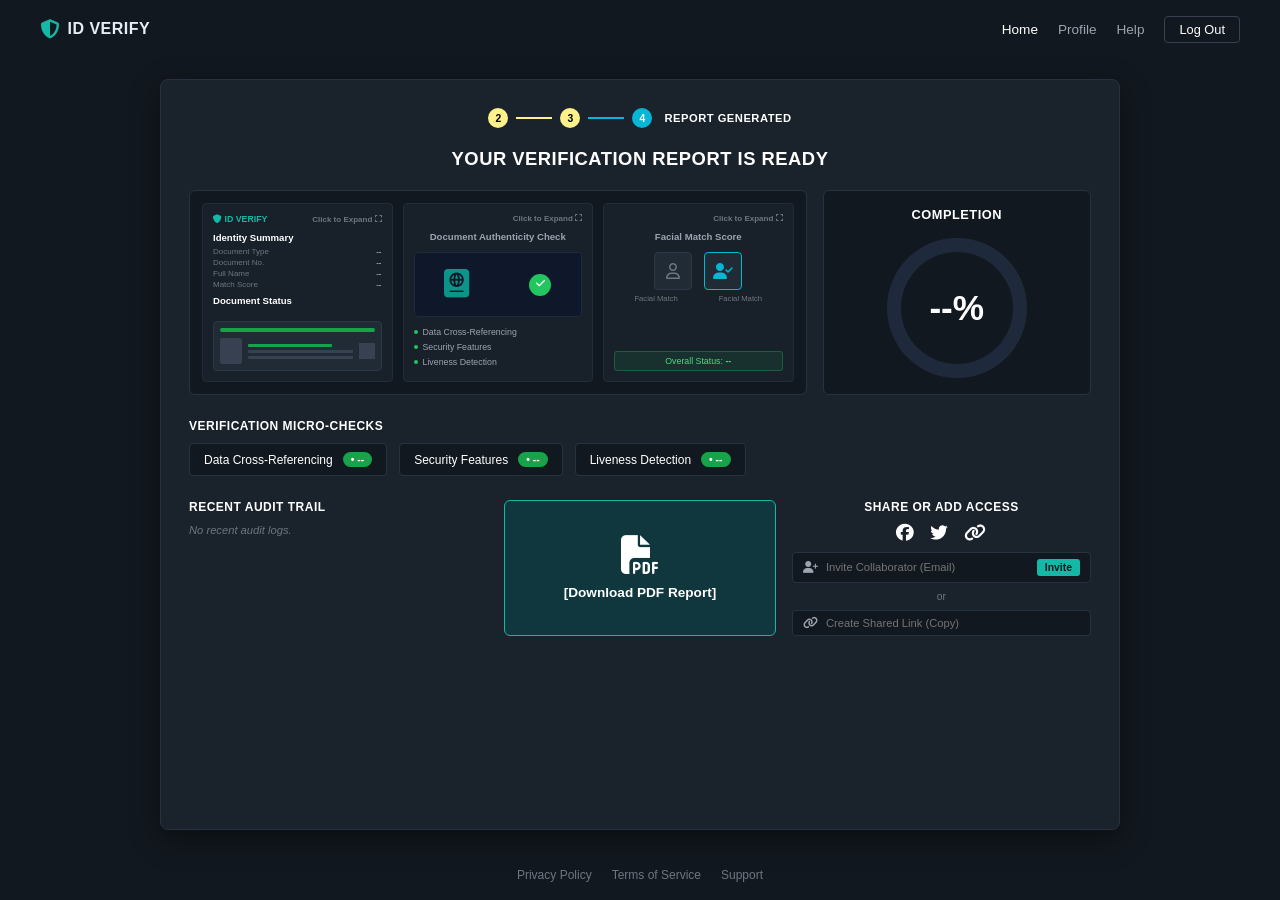
<file: police_index.html>
<!DOCTYPE html>
<html lang="en">
<head>
  <meta charset="UTF-8">
  <meta name="viewport" content="width=device-width, initial-scale=1.0">
  <title>ID VERIFY - Verification Report</title>
  <link rel="stylesheet" href="police_style.css">
  <link rel="stylesheet" href="https://cdnjs.cloudflare.com/ajax/libs/font-awesome/6.4.0/css/all.min.css">
</head>
<body>

  <div id="toast-container" class="toast-container"></div>

  <div id="modal-overlay" class="modal-overlay">
    <div class="modal-square-box">
      <button class="modal-close-btn" id="modal-close">&times;</button>
      <div id="modal-content-area" class="modal-body-content"></div>
    </div>
  </div>

  <header>
    <div class="logo">
      <i class="fa-solid fa-shield-halved logo-icon"></i>
      <span>ID VERIFY</span>
    </div>
    <nav>
      <a href="#" class="nav-link active">Home</a>
      <a href="#" class="nav-link">Profile</a>
      <a href="#" class="nav-link">Help</a>
      <button class="btn-logout interactive-btn" id="btn-logout" type="button">Log Out</button>
    </nav>
  </header>

  <main>
    <div class="dashboard-card">

      <div class="steps-container">
        <div class="step-circle inactive">2</div>
        <div class="step-line inactive"></div>
        <div class="step-circle inactive">3</div>
        <div class="step-line active"></div>
        <div class="step-circle active">4</div>
        <span class="step-label">REPORT GENERATED</span>
      </div>

      <h1 class="main-title">YOUR VERIFICATION REPORT IS READY</h1>

      <div class="top-grid">
        
        <div class="inner-cards-group">
          
          <div class="sub-card zoomable-card" id="card-identity-summary" data-title="Identity Summary Details">
            <div class="card-header-mini">
              <span><i class="fa-solid fa-shield"></i> ID VERIFY</span>
              <span style="font-size: 0.5rem; color: #6e7681;">Click to Expand <i class="fa-solid fa-expand"></i></span>
            </div>
            
            <div class="summary-section">
              <div class="summary-title">Identity Summary</div>
              <div class="table-mini">
                <div class="tr"><span class="td-key">Document Type</span><span class="td-val" id="doc-type">--</span></div>
                <div class="tr"><span class="td-key">Document No.</span><span class="td-val" id="doc-no">--</span></div>
                <div class="tr"><span class="td-key">Full Name</span><span class="td-val" id="full-name">--</span></div>
                <div class="tr"><span class="td-key">Match Score</span><span class="td-val" id="match-score">--</span></div>
              </div>
            </div>

            <div class="summary-title" style="margin-top: 6px;">Document Status</div>
            <div class="id-card-preview">
              <div class="id-header"></div>
              <div class="id-body">
                <div class="id-photo"></div>
                <div class="id-lines">
                  <div class="id-line green"></div>
                  <div class="id-line"></div>
                  <div class="id-line"></div>
                </div>
                <div class="id-qr"></div>
              </div>
            </div>
          </div>

          <div class="sub-card zoomable-card" id="card-authenticity" data-title="Document Authenticity Check Details">
            <div class="card-header-mini" style="justify-content: flex-end;">
              <span style="font-size: 0.5rem; color: #6e7681;">Click to Expand <i class="fa-solid fa-expand"></i></span>
            </div>
            <div class="card-title-center">Document Authenticity Check</div>
            <div class="passport-box">
              <div class="passport-icon"><i class="fa-solid fa-passport"></i></div>
              <div class="green-check-circle"><i class="fa-solid fa-check"></i></div>
            </div>
            <div class="check-list">
              <div class="check-item"><span class="dot"></span> Data Cross-Referencing</div>
              <div class="check-item"><span class="dot"></span> Security Features</div>
              <div class="check-item"><span class="dot"></span> Liveness Detection</div>
            </div>
          </div>

          <div class="sub-card zoomable-card" id="card-facial-match" data-title="Facial Match Score Details">
            <div class="card-header-mini" style="justify-content: flex-end;">
              <span style="font-size: 0.5rem; color: #6e7681;">Click to Expand <i class="fa-solid fa-expand"></i></span>
            </div>
            <div class="card-title-center">Facial Match Score</div>
            <div class="facial-comparison">
              <div class="face-box"><i class="fa-regular fa-user"></i></div>
              <div class="face-box highlight"><i class="fa-solid fa-user-check"></i></div>
            </div>
            <div class="face-labels">
              <span>Facial Match</span>
              <span>Facial Match</span>
            </div>
            <div class="status-badge-container">
              <div class="overall-badge">Overall Status: <strong id="overall-status">--</strong></div>
            </div>
          </div>

        </div>

        <div class="completion-card">
          <div class="gauge-title">COMPLETION</div>
          <div class="gauge-ring" id="gauge-ring">
            <div class="gauge-center" id="completion-text">--%</div>
          </div>
        </div>

      </div>

      <div class="section-label">VERIFICATION MICRO-CHECKS</div>
      <div class="micro-checks-row">
        <div class="micro-badge clickable-badge" data-check="Data Cross-Referencing">
          <span>Data Cross-Referencing</span>
          <span class="tag tag-green" id="tag-cross">• --</span>
        </div>
        <div class="micro-badge clickable-badge" data-check="Security Features">
          <span>Security Features</span>
          <span class="tag tag-green" id="tag-security">• --</span>
        </div>
        <div class="micro-badge clickable-badge" data-check="Liveness Detection">
          <span>Liveness Detection</span>
          <span class="tag tag-green" id="tag-liveness">• --</span>
        </div>
      </div>

      <div class="bottom-grid">
        
        <div>
          <div class="section-label">RECENT AUDIT TRAIL</div>
          <div class="audit-list" id="audit-trail-container">
            <div class="empty-trail-text">No recent audit logs.</div>
          </div>
        </div>

        <div class="pdf-card interactive-btn" id="btn-pdf-download">
          <i class="fa-solid fa-file-pdf pdf-icon" id="pdf-icon"></i>
          <span class="pdf-label" id="pdf-text">[Download PDF Report]</span>
        </div>

        <div>
          <div class="section-label" style="text-align: center;">SHARE OR ADD ACCESS</div>
          <div class="share-box">
            <div class="social-row">
              <i class="fa-brands fa-facebook social-icon" data-platform="Facebook"></i>
              <i class="fa-brands fa-twitter social-icon" data-platform="Twitter"></i>
              <i class="fa-solid fa-link social-icon" data-platform="Link"></i>
            </div>
            
            <form id="invite-form" class="input-group">
              <i class="fa-solid fa-user-plus icon-left"></i>
              <input type="email" id="invite-email" placeholder="Invite Collaborator (Email)" required>
              <button type="submit" class="btn-submit-mini">Invite</button>
            </form>
            
            <div class="or-divider">or</div>
            
            <div class="input-group copy-group interactive-click" id="btn-copy-link">
              <i class="fa-solid fa-link icon-left"></i>
              <input type="text" id="copy-input-text" placeholder="Create Shared Link (Copy)" readonly>
            </div>
          </div>
        </div>

      </div>

    </div>
  </main>

  <footer>
    <a href="#">Privacy Policy</a>
    <a href="#">Terms of Service</a>
    <a href="#">Support</a>
  </footer>

  <script src="police_script.js"></script>
</body>
</html>
</file>
<file: police_style.css>
* {
  box-sizing: border-box;
  margin: 0;
  padding: 0;
  font-family: -apple-system, BlinkMacSystemFont, "Segoe UI", Roboto, sans-serif;
}

body {
  background-color: #12181f;
  color: #e6edf3;
  min-height: 100vh;
  display: flex;
  flex-direction: column;
  justify-content: space-between;
}

.toast-container {
  position: fixed;
  top: 20px;
  right: 20px;
  z-index: 99999;
  display: flex;
  flex-direction: column;
  gap: 10px;
}

.toast {
  background-color: #1a222c;
  border: 1px solid #14b8a6;
  color: #ffffff;
  padding: 10px 18px;
  border-radius: 6px;
  font-size: 0.8rem;
  box-shadow: 0 4px 15px rgba(0,0,0,0.5);
  display: flex;
  align-items: center;
  gap: 10px;
  animation: slideIn 0.3s ease, fadeOut 0.3s ease 2.7s forwards;
}

@keyframes slideIn {
  from { transform: translateX(100%); opacity: 0; }
  to { transform: translateX(0); opacity: 1; }
}

@keyframes fadeOut {
  from { opacity: 1; }
  to { opacity: 0; }
}

.modal-overlay {
  position: fixed;
  top: 0;
  left: 0;
  width: 100vw;
  height: 100vh;
  background-color: rgba(0, 0, 0, 0.8);
  backdrop-filter: blur(6px);
  z-index: 10000;
  display: flex;
  align-items: center;
  justify-content: center;
  opacity: 0;
  pointer-events: none;
  transition: opacity 0.3s ease;
}

.modal-overlay.active {
  opacity: 1;
  pointer-events: auto;
}

.modal-square-box {
  background-color: #1a222c;
  border: 2px solid #14b8a6;
  border-radius: 12px;
  width: 85vw;
  height: 85vw;
  max-width: 440px;
  max-height: 440px;
  aspect-ratio: 1 / 1;
  box-shadow: 0 20px 50px rgba(0, 0, 0, 0.9);
  position: relative;
  display: flex;
  flex-direction: column;
  justify-content: center;
  padding: 24px;
  transform: scale(0.6);
  transition: transform 0.3s cubic-bezier(0.175, 0.885, 0.32, 1.275);
}

.modal-overlay.active .modal-square-box {
  transform: scale(1);
}

.modal-close-btn {
  position: absolute;
  top: 10px;
  right: 14px;
  background: transparent;
  border: none;
  color: #9ca3af;
  font-size: 1.6rem;
  cursor: pointer;
  transition: color 0.2s;
  z-index: 10;
}

.modal-close-btn:hover {
  color: #ffffff;
}

.modal-body-content {
  width: 100%;
  height: 100%;
  display: flex;
  flex-direction: column;
  justify-content: center;
}

.modal-body-content .sub-card {
  background: transparent;
  border: none;
  padding: 0;
  height: 100%;
  display: flex;
  flex-direction: column;
  justify-content: space-evenly;
}

.modal-body-content .tr {
  font-size: 0.85rem;
  padding: 6px 0;
  border-bottom: 1px solid #28323f;
}

.modal-body-content .td-key { color: #9ca3af; }
.modal-body-content .td-val { font-size: 0.9rem; font-weight: 700; color: #ffffff; }

.modal-body-content .summary-title,
.modal-body-content .card-title-center {
  font-size: 1.1rem;
  font-weight: 700;
  color: #14b8a6;
  text-align: center;
}

.modal-body-content .passport-box {
  height: 100px;
}

.modal-body-content .passport-icon { font-size: 2.8rem; }
.modal-body-content .green-check-circle { width: 32px; height: 32px; font-size: 1rem; }

.modal-body-content .check-list {
  font-size: 0.85rem;
  gap: 10px;
}

.modal-body-content .face-box {
  width: 65px;
  height: 65px;
  font-size: 1.8rem;
}

.modal-body-content .face-labels {
  font-size: 0.75rem;
}

.modal-body-content .overall-badge {
  font-size: 0.85rem;
  padding: 8px;
}

.zoomable-card {
  cursor: pointer;
  transition: transform 0.2s ease, border-color 0.2s ease, box-shadow 0.2s ease;
}

.zoomable-card:hover {
  transform: translateY(-3px) scale(1.02);
  border-color: #14b8a6;
  box-shadow: 0 6px 20px rgba(20, 184, 166, 0.2);
}

/* Header Navbar */
header {
  display: flex;
  justify-content: space-between;
  align-items: center;
  padding: 16px 40px;
  background-color: #12181f;
}

.logo {
  display: flex;
  align-items: center;
  gap: 8px;
  font-weight: 700;
  font-size: 1rem;
  letter-spacing: 0.5px;
}

.logo-icon {
  color: #14b8a6;
  font-size: 1.2rem;
}

nav {
  display: flex;
  align-items: center;
  gap: 20px;
}

nav a.nav-link {
  color: #9ca3af;
  text-decoration: none;
  font-size: 0.85rem;
  transition: color 0.2s;
}

nav a.nav-link.active, nav a.nav-link:hover {
  color: #ffffff;
}

.btn-logout {
  background: transparent;
  border: 1px solid #374151;
  color: #ffffff;
  padding: 5px 14px;
  border-radius: 4px;
  font-size: 0.8rem;
  cursor: pointer;
  transition: all 0.2s;
}

.btn-logout:hover {
  background-color: rgba(239, 68, 68, 0.15);
  border-color: #ef4444;
  color: #ef4444;
}

main {
  display: flex;
  justify-content: center;
  padding: 20px;
  flex: 1;
}

.dashboard-card {
  background-color: #1a222c;
  border: 1px solid #28323f;
  border-radius: 8px;
  max-width: 960px;
  width: 100%;
  padding: 28px;
  box-shadow: 0 10px 30px rgba(0, 0, 0, 0.4);
}

.steps-container {
  display: flex;
  align-items: center;
  justify-content: center;
  gap: 8px;
  margin-bottom: 20px;
}

.step-circle {
  width: 20px;
  height: 20px;
  border-radius: 50%;
  font-size: 0.65rem;
  display: flex;
  align-items: center;
  justify-content: center;
  font-weight: 700;
}

.step-circle.inactive { background-color: #fef08a; color: #000000; }
.step-circle.active { background-color: #06b6d4; color: #ffffff; }

.step-line { height: 2px; width: 36px; }
.step-line.inactive { background-color: #fef08a; }
.step-line.active { background-color: #06b6d4; }

.step-label {
  font-size: 0.7rem;
  font-weight: 700;
  color: #ffffff;
  margin-left: 4px;
  letter-spacing: 0.5px;
}

.main-title {
  text-align: center;
  font-size: 1.15rem;
  font-weight: 700;
  letter-spacing: 0.5px;
  margin-bottom: 20px;
  color: #ffffff;
}

.top-grid {
  display: grid;
  grid-template-columns: 2.3fr 1fr;
  gap: 16px;
  margin-bottom: 24px;
}

.inner-cards-group {
  background-color: #12181f;
  border: 1px solid #28323f;
  border-radius: 6px;
  padding: 12px;
  display: grid;
  grid-template-columns: repeat(3, 1fr);
  gap: 10px;
}

.sub-card {
  background-color: #18202a;
  border: 1px solid #232d39;
  border-radius: 4px;
  padding: 10px;
  display: flex;
  flex-direction: column;
}

.card-header-mini {
  display: flex;
  justify-content: space-between;
  align-items: center;
  font-size: 0.55rem;
  font-weight: 700;
  color: #14b8a6;
  margin-bottom: 8px;
}

.card-title-center {
  font-size: 0.6rem;
  font-weight: 700;
  color: #9ca3af;
  text-align: center;
  margin-bottom: 10px;
}

.summary-title {
  font-size: 0.6rem;
  font-weight: 700;
  color: #ffffff;
  margin-bottom: 4px;
}

.table-mini { display: flex; flex-direction: column; gap: 2px; }
.tr { display: flex; justify-content: space-between; font-size: 0.5rem; }
.td-key { color: #6e7681; }
.td-val { color: #9ca3af; font-weight: 600; }

.id-card-preview {
  background-color: #212b36;
  border: 1px solid #2d3846;
  border-radius: 4px;
  padding: 6px;
  margin-top: auto;
}

.id-header { height: 4px; background-color: #16a34a; border-radius: 2px; margin-bottom: 6px; }
.id-body { display: flex; align-items: center; gap: 6px; }
.id-photo { width: 22px; height: 26px; background-color: #374151; border-radius: 2px; }
.id-lines { flex: 1; display: flex; flex-direction: column; gap: 3px; }
.id-line { height: 3px; background-color: #374151; border-radius: 1px; }
.id-line.green { background-color: #16a34a; width: 80%; }
.id-qr { width: 16px; height: 16px; background-color: #374151; }

.passport-box {
  background-color: #0f172a;
  border: 1px solid #1e293b;
  border-radius: 4px;
  height: 65px;
  display: flex;
  align-items: center;
  justify-content: space-around;
  margin-bottom: 10px;
}

.passport-icon { font-size: 1.8rem; color: #0d9488; }
.green-check-circle {
  width: 22px;
  height: 22px;
  background-color: #22c55e;
  border-radius: 50%;
  display: flex;
  align-items: center;
  justify-content: center;
  color: #ffffff;
  font-size: 0.65rem;
}

.check-list { display: flex; flex-direction: column; gap: 5px; font-size: 0.55rem; color: #9ca3af; }
.check-item { display: flex; align-items: center; gap: 5px; }
.dot { width: 4px; height: 4px; background-color: #22c55e; border-radius: 50%; }

.facial-comparison { display: flex; justify-content: center; gap: 12px; margin-bottom: 4px; }
.face-box {
  width: 38px;
  height: 38px;
  border-radius: 4px;
  background-color: #212b36;
  border: 1px solid #2d3846;
  display: flex;
  align-items: center;
  justify-content: center;
  font-size: 1rem;
  color: #6e7681;
}

.face-box.highlight { color: #06b6d4; border-color: #06b6d4; }
.face-labels { display: flex; justify-content: space-around; font-size: 0.48rem; color: #6e7681; margin-bottom: 12px; }
.status-badge-container { margin-top: auto; }

.overall-badge {
  background-color: rgba(34, 197, 94, 0.1);
  border: 1px solid rgba(34, 197, 94, 0.3);
  color: #4ade80;
  text-align: center;
  font-size: 0.55rem;
  padding: 4px 2px;
  border-radius: 3px;
}

.completion-card {
  background-color: #12181f;
  border: 1px solid #28323f;
  border-radius: 6px;
  display: flex;
  flex-direction: column;
  align-items: center;
  justify-content: center;
  padding: 16px;
}

.gauge-title { font-size: 0.8rem; font-weight: 700; color: #ffffff; margin-bottom: 16px; letter-spacing: 0.5px; }

.gauge-ring {
  width: 140px;
  height: 140px;
  border-radius: 50%;
  background: conic-gradient(#1e293b 0% 100%);
  display: flex;
  align-items: center;
  justify-content: center;
  transition: background 0.05s linear;
}

.gauge-center {
  width: 112px;
  height: 112px;
  background-color: #12181f;
  border-radius: 50%;
  display: flex;
  align-items: center;
  justify-content: center;
  font-size: 2.2rem;
  font-weight: 800;
  color: #ffffff;
}

.section-label { font-size: 0.75rem; font-weight: 700; color: #ffffff; margin-bottom: 10px; letter-spacing: 0.5px; }

.micro-checks-row { display: flex; gap: 12px; margin-bottom: 24px; }

.micro-badge {
  background-color: #12181f;
  border: 1px solid #28323f;
  border-radius: 4px;
  padding: 8px 14px;
  font-size: 0.75rem;
  display: flex;
  align-items: center;
  gap: 10px;
  color: #ffffff;
  transition: all 0.2s ease;
}

.clickable-badge { cursor: pointer; }
.clickable-badge:hover { border-color: #14b8a6; background-color: #18202a; }

.tag-green {
  background-color: #16a34a;
  color: #ffffff;
  font-size: 0.65rem;
  font-weight: 700;
  padding: 2px 8px;
  border-radius: 12px;
}

.bottom-grid { display: grid; grid-template-columns: 1.1fr 1fr 1.1fr; gap: 16px; }

.audit-list { display: flex; flex-direction: column; gap: 10px; }

.empty-trail-text {
  font-size: 0.7rem;
  color: #6e7681;
  font-style: italic;
}

.audit-item { display: flex; align-items: flex-start; gap: 8px; font-size: 0.7rem; color: #9ca3af; }
.audit-item strong { color: #ffffff; display: block; }
.audit-dot { width: 6px; height: 6px; background-color: #06b6d4; border-radius: 50%; margin-top: 4px; }

.pdf-card {
  background-color: #0f373d;
  border: 1px solid #14b8a6;
  border-radius: 6px;
  display: flex;
  flex-direction: column;
  align-items: center;
  justify-content: center;
  gap: 10px;
  cursor: pointer;
  padding: 16px;
}

.pdf-card:hover { background-color: #134e4a; border-color: #5eead4; }

.pdf-icon { font-size: 2.4rem; color: #ffffff; transition: transform 0.2s; }
.pdf-card:hover .pdf-icon { transform: scale(1.1); }
.pdf-label { font-size: 0.85rem; font-weight: 700; color: #ffffff; }

.share-box { display: flex; flex-direction: column; gap: 8px; }
.social-row { display: flex; justify-content: center; gap: 16px; font-size: 1.1rem; color: #ffffff; margin-bottom: 2px; }

.social-icon { cursor: pointer; transition: transform 0.2s, color 0.2s; }
.social-icon:hover { color: #14b8a6; transform: scale(1.25); }

.input-group {
  background-color: #12181f;
  border: 1px solid #28323f;
  border-radius: 4px;
  display: flex;
  align-items: center;
  padding: 6px 10px;
  gap: 8px;
  transition: border-color 0.2s;
}

.input-group:focus-within { border-color: #14b8a6; }

.icon-left { color: #9ca3af; font-size: 0.75rem; }

.input-group input {
  background: transparent;
  border: none;
  outline: none;
  color: #ffffff;
  font-size: 0.7rem;
  width: 100%;
}

.btn-submit-mini {
  background-color: #14b8a6;
  border: none;
  color: #12181f;
  font-size: 0.65rem;
  font-weight: 700;
  padding: 3px 8px;
  border-radius: 3px;
  cursor: pointer;
  transition: background-color 0.2s;
}

.btn-submit-mini:hover { background-color: #5eead4; }

.or-divider { text-align: center; font-size: 0.65rem; color: #6e7681; }

.interactive-click { cursor: pointer; transition: background-color 0.2s, border-color 0.2s; }
.interactive-click:hover { border-color: #14b8a6; background-color: #18202a; }

footer { display: flex; justify-content: center; gap: 20px; padding: 18px; font-size: 0.75rem; }
footer a { color: #6e7681; text-decoration: none; }
footer a:hover { color: #9ca3af; }
</file>
